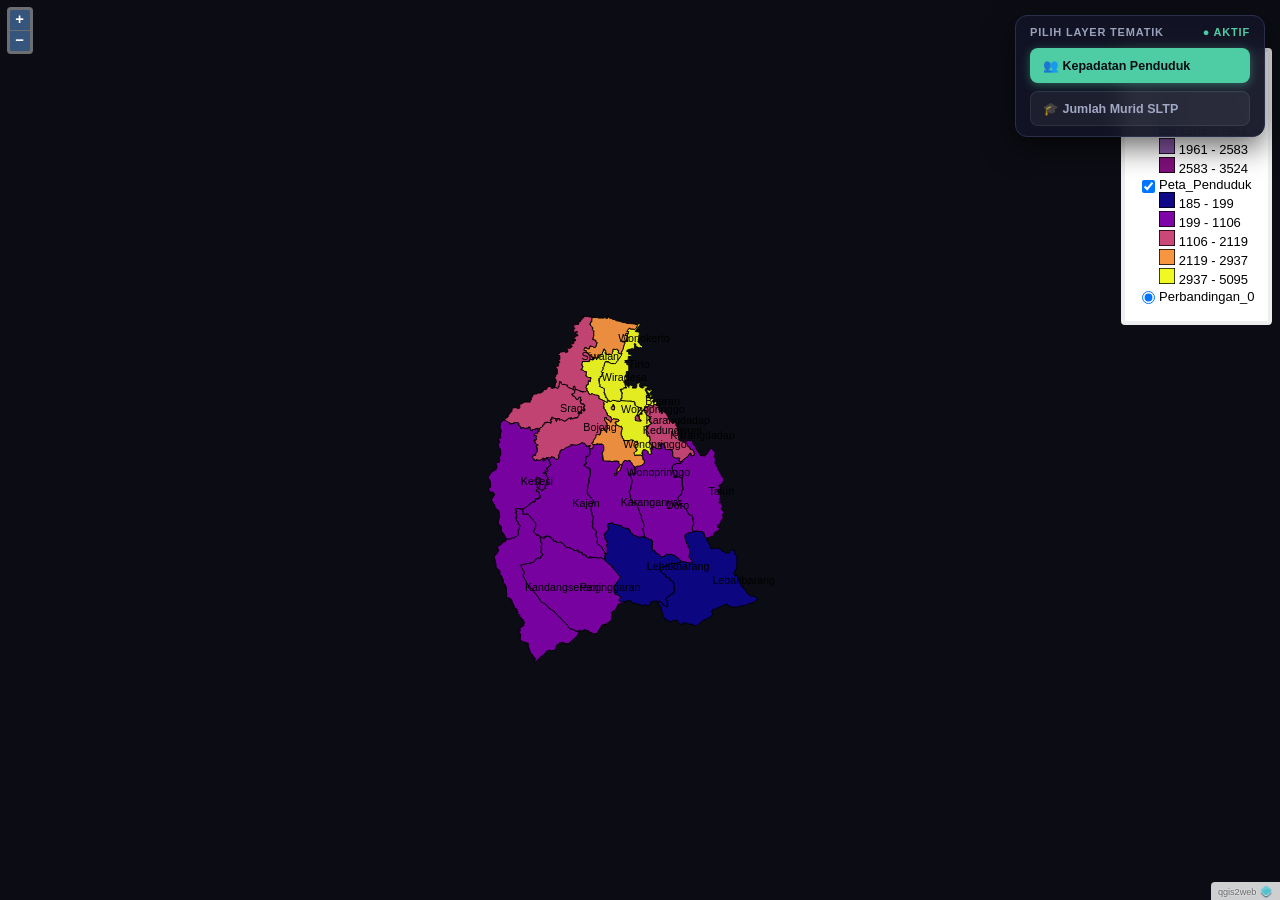
<file: peta_baru/index.html>
﻿<!doctype html>
<html lang="id">
<head>
    <meta charset="utf-8">
    <meta http-equiv="X-UA-Compatible" content="IE=edge">
    <meta name="viewport" content="width=device-width, initial-scale=1, maximum-scale=5, user-scalable=yes">
    <title>Peta Spasial Pekalongan</title>
    <link rel="stylesheet" href="./resources/ol.css">
    <link rel="stylesheet" href="./resources/ol3-layerswitcher.css">
    <link rel="stylesheet" href="./resources/qgis2web.css">
    <link rel="stylesheet" href="https://cdnjs.cloudflare.com/ajax/libs/font-awesome/4.6.3/css/font-awesome.min.css">
    <style>
        html, body, #map {
            width: 100%;
            height: 100%;
            padding: 0;
            margin: 0;
            background-color: #0c0d14;
            font-family: 'Segoe UI', Tahoma, Geneva, Verdana, sans-serif;
            overflow: hidden;
        }

        /* FLOATING LAYER SWITCHER PANEL */
        .layer-control-panel {
            position: absolute;
            top: 15px;
            right: 15px;
            z-index: 1000;
            background: rgba(18, 21, 37, 0.95);
            backdrop-filter: blur(10px);
            border: 1px solid #2a2e4a;
            border-radius: 12px;
            padding: 10px 14px;
            box-shadow: 0 10px 30px rgba(0,0,0,0.6);
            display: flex;
            flex-direction: column;
            gap: 8px;
            min-width: 220px;
        }
        .layer-control-title {
            font-size: 11px;
            font-weight: 700;
            text-transform: uppercase;
            letter-spacing: 0.8px;
            color: #9aa1bc;
            margin-bottom: 2px;
            display: flex;
            align-items: center;
            justify-content: space-between;
        }
        .layer-toggle-btn {
            display: flex;
            align-items: center;
            gap: 8px;
            width: 100%;
            padding: 9px 12px;
            border-radius: 8px;
            border: 1px solid transparent;
            font-size: 12.5px;
            font-weight: 600;
            cursor: pointer;
            transition: all 0.2s ease;
            text-align: left;
            outline: none;
        }
        .layer-toggle-btn.active-penduduk {
            background: #4ecca3;
            color: #0c0d14;
            box-shadow: 0 2px 10px rgba(78, 204, 163, 0.4);
        }
        .layer-toggle-btn.active-murid {
            background: #ff5c77;
            color: #ffffff;
            box-shadow: 0 2px 10px rgba(255, 92, 119, 0.4);
        }
        .layer-toggle-btn.inactive {
            background: rgba(255, 255, 255, 0.05);
            color: #a0a8c4;
            border-color: rgba(255, 255, 255, 0.08);
        }
        .layer-toggle-btn.inactive:hover {
            background: rgba(255, 255, 255, 0.1);
            color: #ffffff;
        }

        /* POPUP STYLING */
        .ol-popup {
            max-height: 280px;
            max-width: 300px;
            overflow-y: auto;
            font-size: 12px;
            border-radius: 10px;
            box-shadow: 0 10px 30px rgba(0,0,0,0.7);
            background: #181b2e;
            color: #f0f2fd;
            border: 1px solid #2a2e4a;
            padding: 14px;
        }
        .ol-popup-closer {
            color: #ff5c77;
            text-decoration: none;
            position: absolute;
            top: 6px;
            right: 8px;
            font-weight: bold;
            font-size: 15px;
        }
        .ol-popup table {
            width: 100%;
            border-collapse: collapse;
        }
        .ol-popup th {
            text-align: left;
            padding: 5px 6px;
            color: #4ecca3;
            font-size: 11px;
            border-bottom: 1px solid #262a45;
        }
        .ol-popup td {
            padding: 5px 6px;
            color: #e2e8f0;
            border-bottom: 1px solid #262a45;
        }
    </style>
</head>
<body>
    <div id="map">
        <!-- Floating Layer Control -->
        <div class="layer-control-panel">
            <div class="layer-control-title">
                <span>Pilih Layer Tematik</span>
                <span id="active-indicator" style="color:#4ecca3;">● Aktif</span>
            </div>
            <button id="btn-penduduk" class="layer-toggle-btn active-penduduk" onclick="setLayer('penduduk')">
                👥 Kepadatan Penduduk
            </button>
            <button id="btn-murid" class="layer-toggle-btn inactive" onclick="setLayer('murid')">
                🎓 Jumlah Murid SLTP
            </button>
        </div>

        <div id="popup" class="ol-popup">
            <a href="#" id="popup-closer" class="ol-popup-closer">✖</a>
            <div id="popup-content"></div>
        </div>
    </div>

    <script src="resources/qgis2web_expressions.js"></script>
    <script src="resources/proj4.js"></script>
    <script>proj4.defs('EPSG:4326','+proj=longlat +datum=WGS84 +no_defs');</script>
    <script src="resources/polyfills.js"></script>
    <script src="./resources/functions.js"></script>
    <script src="./resources/ol-debug.js"></script>
    <script src="./resources/ol3-layerswitcher.js"></script>
    <script src="layers/Peta_Penduduk_1.js"></script>
    <script src="layers/Peta_Murid_2.js"></script>
    <script src="styles/Peta_Penduduk_1_style.js"></script>
    <script src="styles/Peta_Murid_2_style.js"></script>
    <script src="./layers/layers.js" type="text/javascript"></script> 
    <script src="./resources/qgis2web.js"></script>
    <script src="./resources/Autolinker.min.js"></script>

    <script>
    function setLayer(selected) {
        var btnP = document.getElementById('btn-penduduk');
        var btnM = document.getElementById('btn-murid');
        var ind = document.getElementById('active-indicator');

        if (selected === 'penduduk') {
            if (typeof lyr_Peta_Penduduk_1 !== 'undefined') lyr_Peta_Penduduk_1.setVisible(true);
            if (typeof lyr_Peta_Murid_2 !== 'undefined') lyr_Peta_Murid_2.setVisible(false);
            btnP.className = 'layer-toggle-btn active-penduduk';
            btnM.className = 'layer-toggle-btn inactive';
            ind.style.color = '#4ecca3';
        } else {
            if (typeof lyr_Peta_Penduduk_1 !== 'undefined') lyr_Peta_Penduduk_1.setVisible(false);
            if (typeof lyr_Peta_Murid_2 !== 'undefined') lyr_Peta_Murid_2.setVisible(true);
            btnP.className = 'layer-toggle-btn inactive';
            btnM.className = 'layer-toggle-btn active-murid';
            ind.style.color = '#ff5c77';
        }
    }

    // Pastikan saat map load, layer penduduk aktif dan murid mati
    window.addEventListener('load', function() {
        if (typeof lyr_Peta_Penduduk_1 !== 'undefined') lyr_Peta_Penduduk_1.setVisible(true);
        if (typeof lyr_Peta_Murid_2 !== 'undefined') lyr_Peta_Murid_2.setVisible(false);
    });
    </script>
</body>
</html>
</file>
<file: peta_baru/resources/ol.css>
.ol-box{box-sizing:border-box;border-radius:2px;border:2px solid #00f}.ol-mouse-position{top:8px;right:8px;position:absolute}.ol-scale-line{background:rgba(0,60,136,.3);border-radius:4px;bottom:8px;left:8px;padding:2px;position:absolute}.ol-scale-line-inner{border:1px solid #eee;border-top:none;color:#eee;font-size:10px;text-align:center;margin:1px;will-change:contents,width}.ol-overlay-container{will-change:left,right,top,bottom}.ol-unsupported{display:none}.ol-unselectable,.ol-viewport{-webkit-touch-callout:none;-webkit-user-select:none;-moz-user-select:none;-ms-user-select:none;user-select:none;-webkit-tap-highlight-color:transparent}.ol-selectable{-webkit-touch-callout:default;-webkit-user-select:auto;-moz-user-select:auto;-ms-user-select:auto;user-select:auto}.ol-grabbing{cursor:-webkit-grabbing;cursor:-moz-grabbing;cursor:grabbing}.ol-grab{cursor:move;cursor:-webkit-grab;cursor:-moz-grab;cursor:grab}.ol-control{position:absolute;background-color:rgba(255,255,255,.4);border-radius:4px;padding:2px}.ol-control:hover{background-color:rgba(255,255,255,.6)}.ol-zoom{top:.5em;left:.5em}.ol-rotate{top:.5em;right:.5em;transition:opacity .25s linear,visibility 0s linear}.ol-rotate.ol-hidden{opacity:0;visibility:hidden;transition:opacity .25s linear,visibility 0s linear .25s}.ol-zoom-extent{top:4.643em;left:.5em}.ol-full-screen{right:.5em;top:.5em}@media print{.ol-control{display:none}}.ol-control button{display:block;margin:1px;padding:0;color:#fff;font-size:1.14em;font-weight:700;text-decoration:none;text-align:center;height:1.375em;width:1.375em;line-height:.4em;background-color:rgba(0,60,136,.5);border:none;border-radius:2px}.ol-control button::-moz-focus-inner{border:none;padding:0}.ol-zoom-extent button{line-height:1.4em}.ol-compass{display:block;font-weight:400;font-size:1.2em;will-change:transform}.ol-touch .ol-control button{font-size:1.5em}.ol-touch .ol-zoom-extent{top:5.5em}.ol-control button:focus,.ol-control button:hover{text-decoration:none;background-color:rgba(0,60,136,.7)}.ol-zoom .ol-zoom-in{border-radius:2px 2px 0 0}.ol-zoom .ol-zoom-out{border-radius:0 0 2px 2px}.ol-attribution{text-align:right;bottom:.5em;right:.5em;max-width:calc(100% - 1.3em)}.ol-attribution ul{margin:0;padding:0 .5em;font-size:.7rem;line-height:1.375em;color:#000;text-shadow:0 0 2px #fff}.ol-attribution li{display:inline;list-style:none;line-height:inherit}.ol-attribution li:not(:last-child):after{content:" "}.ol-attribution img{max-height:2em;max-width:inherit;vertical-align:middle}.ol-attribution button,.ol-attribution ul{display:inline-block}.ol-attribution.ol-collapsed ul{display:none}.ol-attribution.ol-logo-only ul{display:block}.ol-attribution:not(.ol-collapsed){background:rgba(255,255,255,.8)}.ol-attribution.ol-uncollapsible{bottom:0;right:0;border-radius:4px 0 0;height:1.1em;line-height:1em}.ol-attribution.ol-logo-only{background:0 0;bottom:.4em;height:1.1em;line-height:1em}.ol-attribution.ol-uncollapsible img{margin-top:-.2em;max-height:1.6em}.ol-attribution.ol-logo-only button,.ol-attribution.ol-uncollapsible button{display:none}.ol-zoomslider{top:4.5em;left:.5em;height:200px}.ol-zoomslider button{position:relative;height:10px}.ol-touch .ol-zoomslider{top:5.5em}.ol-overviewmap{left:.5em;bottom:.5em}.ol-overviewmap.ol-uncollapsible{bottom:0;left:0;border-radius:0 4px 0 0}.ol-overviewmap .ol-overviewmap-map,.ol-overviewmap button{display:inline-block}.ol-overviewmap .ol-overviewmap-map{border:1px solid #7b98bc;height:150px;margin:2px;width:150px}.ol-overviewmap:not(.ol-collapsed) button{bottom:1px;left:2px;position:absolute}.ol-overviewmap.ol-collapsed .ol-overviewmap-map,.ol-overviewmap.ol-uncollapsible button{display:none}.ol-overviewmap:not(.ol-collapsed){background:rgba(255,255,255,.8)}.ol-overviewmap-box{border:2px dotted rgba(0,60,136,.7)}.ol-overviewmap .ol-overviewmap-box:hover{cursor:move}
</file>
<file: peta_baru/resources/ol3-layerswitcher.css>
.layer-switcher.shown.ol-control {
    background-color: transparent;
}

.layer-switcher.shown.ol-control:hover {
    background-color: transparent;
}

.layer-switcher {
    position: absolute;
    top: 3.5em;
    right: 0.5em;
    text-align: left;
}

.layer-switcher.shown {
    bottom: 3em;
}

.layer-switcher .panel {
    padding: 0 1em 0 0;
    margin: 0;
    border: 4px solid #eee;
    border-radius: 4px;
    background-color: white;
    display: none;
    max-height: 100%;
    overflow-y: auto;
}

.layer-switcher.shown .panel {
    display: block;
}

.layer-switcher button {
    float: right;
    width: 38px;
    height: 38px;
    background-image: url('[data-uri]') /*logo.png*/;
    background-repeat: no-repeat;
    background-position: 2px;
    background-color: white;
    border: none;
}

.layer-switcher.shown button {
    display: none;
}

.layer-switcher button:focus, .layer-switcher button:hover {
    background-color: white;
}

.layer-switcher ul {
    padding-left: 1em;
    list-style: none;
}

.layer-switcher li.group {
    padding-top: 5px;
}

.layer-switcher li.group > label {
    font-weight: bold;
}

.layer-switcher li.layer {
    display: table;
}

.layer-switcher li.layer label, .layer-switcher li.layer input {
    display: table-cell;
    vertical-align: sub;
}

.layer-switcher input {
    margin: 4px;
}

.layer-switcher.touch ::-webkit-scrollbar {
    width: 4px;
}

.layer-switcher.touch ::-webkit-scrollbar-track {
    -webkit-box-shadow: inset 0 0 6px rgba(0,0,0,0.3);
    border-radius: 10px;
}

.layer-switcher.touch ::-webkit-scrollbar-thumb {
    border-radius: 10px;
    -webkit-box-shadow: inset 0 0 6px rgba(0,0,0,0.5);
}
</file>
<file: peta_baru/resources/qgis2web.css>
html, body {
    height: 100%;
    padding: 0;
    margin: 0;
    font-family: sans-serif;
    font-size: small;
}

th, td {
    vertical-align: top;
    text-align: left;
}

#map {
    width: 100%;
    height: 100%;
}

.ol-popup {
    display: none;
    position: absolute;
    background-color: white;
    -moz-box-shadow: 0 1px 4px rgba(0,0,0,0.2);
    -webkit-filter: drop-shadow(0 1px 4px rgba(0,0,0,0.2));
    filter: drop-shadow(0 1px 4px rgba(0,0,0,0.2));
    padding: 15px;
    border-radius: 10px;
    border: 1px solid #cccccc;
    bottom: 12px;
    left: -50px;   
    height: auto;
    width: auto;
    min-width: 100px;
    max-height:400px;  
    overflow: auto;      
}

.ol-popup-closer {
    text-decoration: none;
    position: absolute;
    top: 2px;
    right: 8px;
}

.ol-popup-closer:after {
    content: "X";
}

.ol-attribution a {
    text-decoration: none;
    color: #666;
    font-family: sans-serif;
    font-size: 100%;
}

#popup-content>ul>li:nth-child(even) {
    background-color: #eee;
}

#popup-content ul {
    list-style-type: none;
    padding-left: 0;
}

#popup-content li {
    margin-bottom:0.25em;
}
</file>
